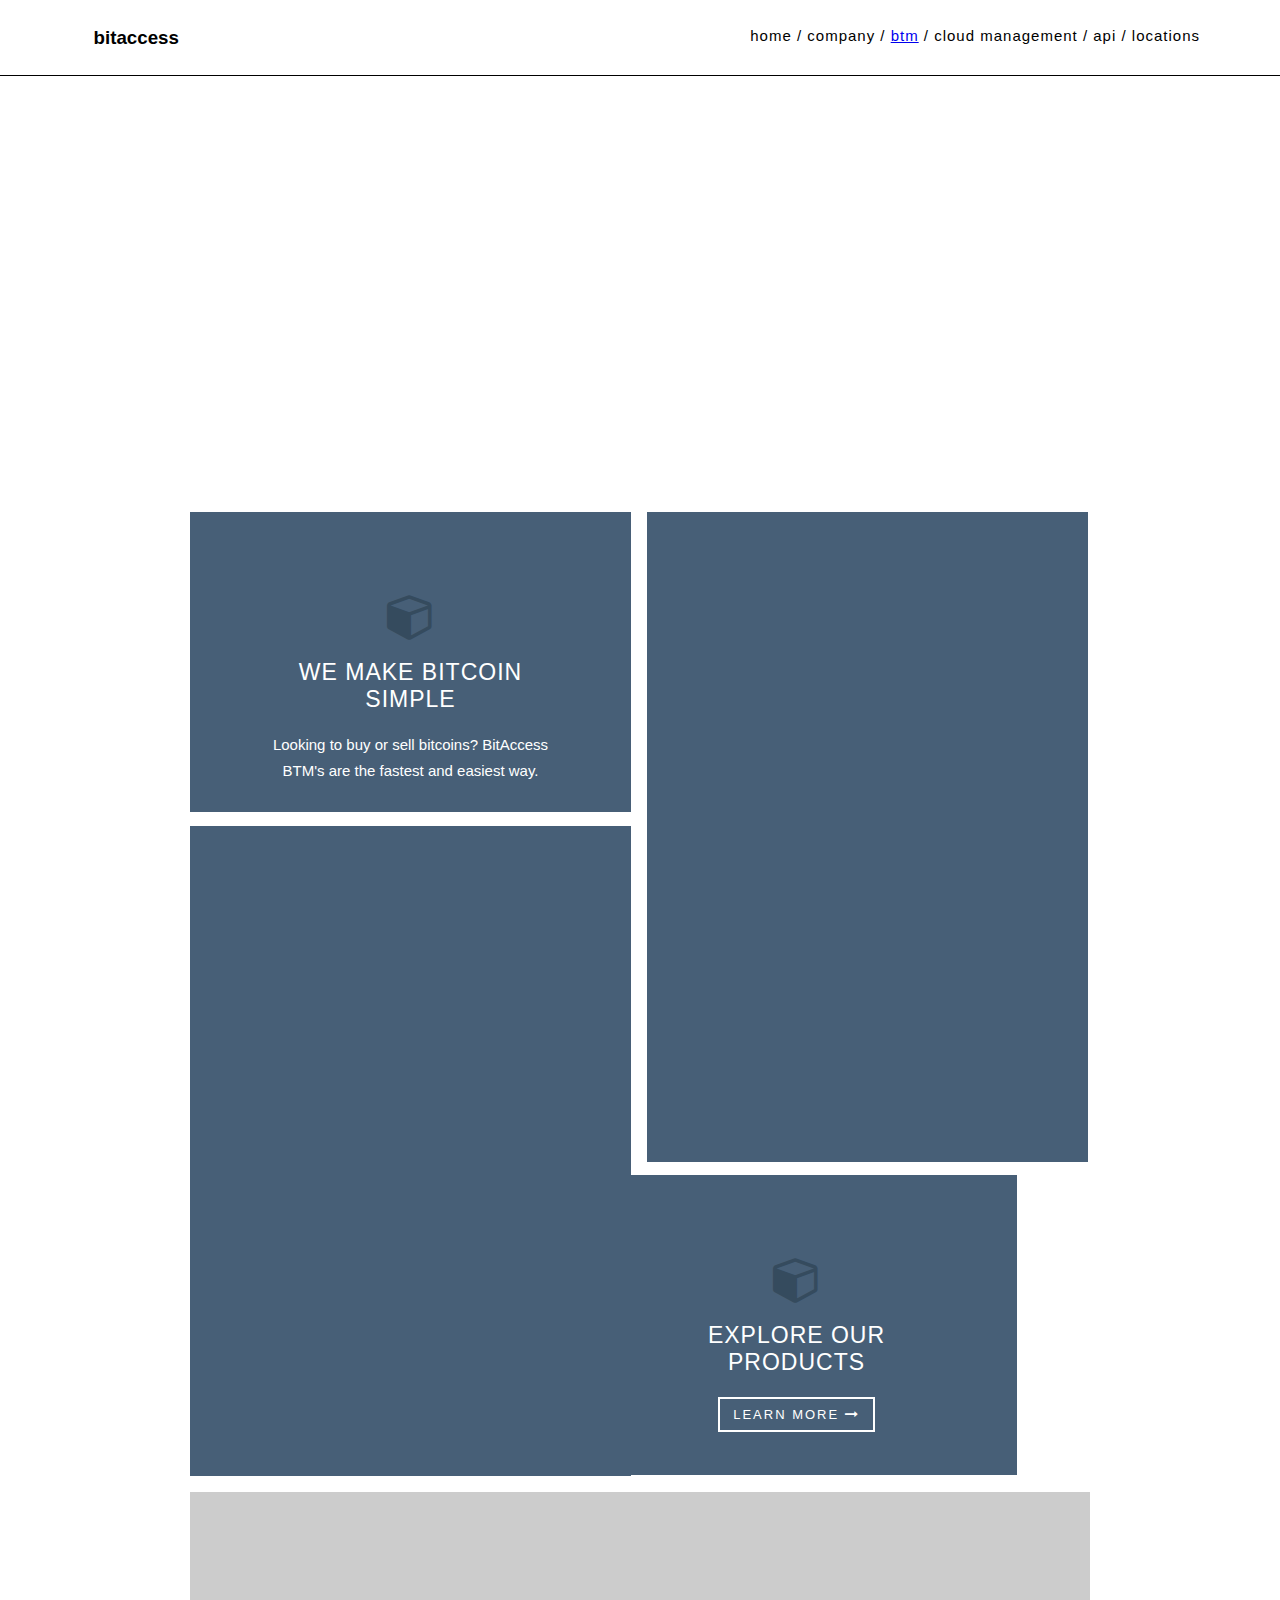
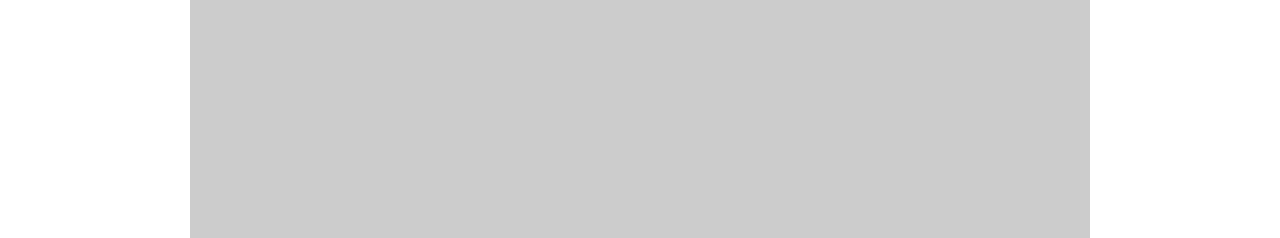
<file: index.html>
<!DOCTYPE html>
<html lang="en-ca">
<head>
	<meta name="viewport" content="width=device-width, initial-scale=1, maximum-scale=1">
	<link rel="stylesheet" href="css/main.css"/>
  <link href="http://netdna.bootstrapcdn.com/font-awesome/4.1.0/css/font-awesome.css" rel="stylesheet">
  <meta charset="utf-8">
  <title></title>
</head>
<body>

<nav>

<h3 class="logo">bitaccess</h3>

<div class="nav-list">
  <p>home / company / <a href="http://www.rachellin.ca/test/product.html">btm</a> / cloud management / api / locations</p>

</nav>
<div class="home">

  	<div class="page-head">
  		<div class="pg-title">
  			<h1>THE EASIEST WAY TO<br> BUY AND SELL BITCOIN</h1>
  		</div>

  			<a href="#" class="btn">LEARN MORE   <i class="fa fa-long-arrow-right"></i></a> 
  	</div>

  	<div class="grid">
  		<div class="unit unit-1-2-short">
  			<div class="text-wrapper">
  				<i class="fa fa-cube fa-3x"></i>
  				<h2 class="subhead">WE MAKE BITCOIN SIMPLE</h2>
				<p>Looking to buy or sell bitcoins? BitAccess BTM's are the fastest and easiest way.</p>
			</div>
  		</div>

  		<div class="unit unit-1-2-long">
  			<div class="img-long"></div>
  		</div>

  		 <div class="unit unit-2-2-long">
  			<div class="img-long"></div>
  		</div>

  		  		<div class="unit unit-2-2-short">
  			<div class="text-wrapper">
  				<i class="fa fa-cube fa-3x"></i>
  				<h2 class="subhead">EXPLORE OUR PRODUCTS</h2>
				<a href="#" class="btn">LEARN MORE   <i class="fa fa-long-arrow-right"></i></a> 
			</div>
  		</div>

  		<div class="unit unit-1">
  			<div class="img-long"></div>
  		</div>
  	</div>

<footer>

</footer>

  </div>
</body>
</html>
</file>
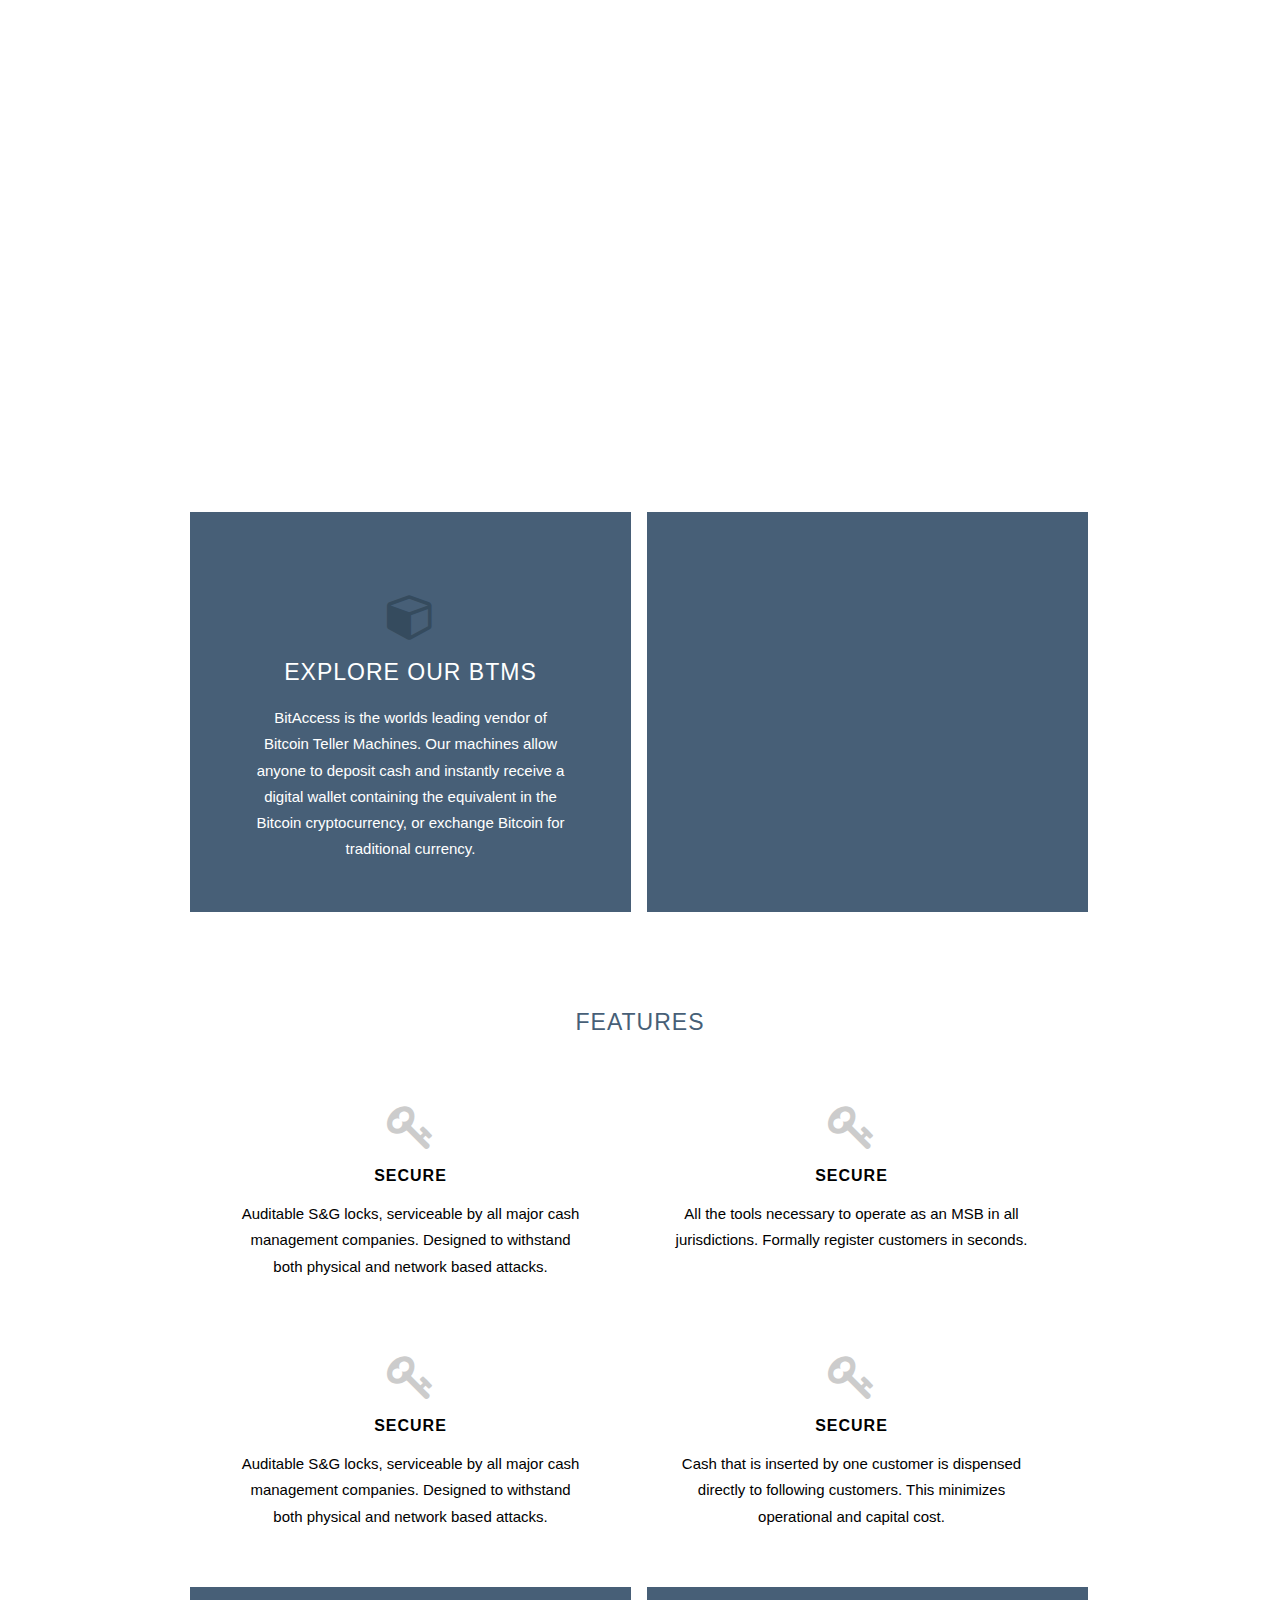
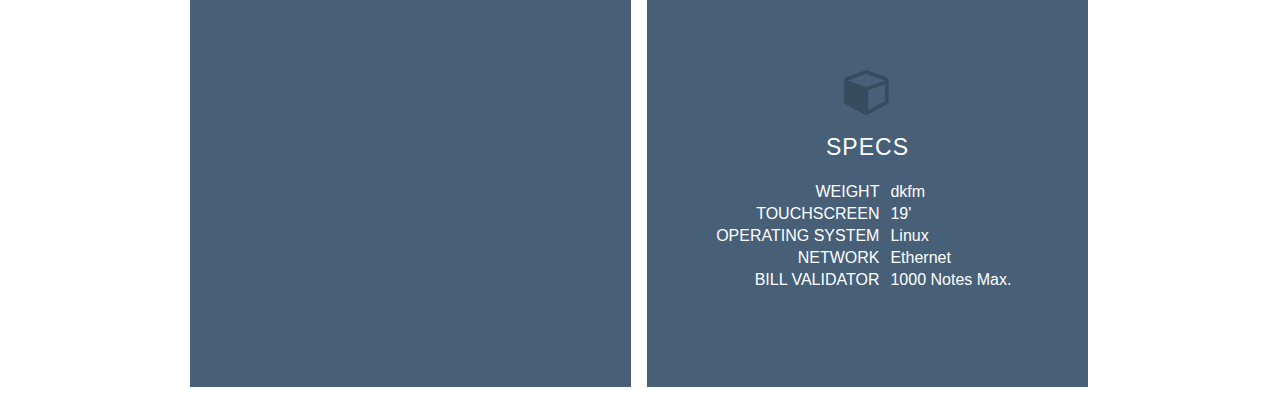
<file: product.html>
<!DOCTYPE html>
<html lang="en-ca">
<head>
	<meta name="viewport" content="width=device-width, initial-scale=1, maximum-scale=1">
	<link rel="stylesheet" href="css/main.css"/>
  <link href="http://netdna.bootstrapcdn.com/font-awesome/4.1.0/css/font-awesome.css" rel="stylesheet">
  <meta charset="utf-8">
  <title></title>
</head>
<body>

  <div class="home">

  	<div class="page-head">
  		<div class="pg-title">
  			<h1>BITCOIN TELLER MACHINES</h1>
  		</div>
  	</div>

  	<div class="grid">
  		<div class="unit unit-square">
  			<div class="text-wrapper">
  				<i class="fa fa-cube fa-3x"></i>
  			<h2 class="subhead">EXPLORE OUR BTMS</h2>
  			<p>BitAccess is the worlds leading vendor of Bitcoin Teller Machines. Our machines allow anyone to deposit cash and instantly receive a digital wallet containing the equivalent in the Bitcoin cryptocurrency, or exchange Bitcoin for traditional currency. </p>
  			</div>
  		</div>

  		<div class="unit unit-square2">
  			<h3></h3>
  			<p></p>
  		</div>

	</div>

	<div class="grid">

		<h2 class="section-head">FEATURES</h2>

  		<div class="unit unit-prod">
	  		<i class="fa fa-key fa-3x"></i>
		  		<div class="text-wrapper-b">
		  			<h3 class="feat">SECURE</h2>
		  			<p>Auditable S&G locks, serviceable by all major cash management companies. Designed to withstand both physical and network based attacks.</p>
		  		</div>
		</div>
		  		<div class="unit unit-prod">
	  		<i class="fa fa-key fa-3x"></i>
		  		<div class="text-wrapper-b">
		  			<h3 class="feat">SECURE</h2>
		  			<p>All the tools necessary to operate as an MSB in all jurisdictions. Formally register customers in seconds.</p>
		  		</div>
		</div>

		  		<div class="unit unit-prod">
	  		<i class="fa fa-key fa-3x"></i>
		  		<div class="text-wrapper-b">
		  			<h3 class="feat">SECURE</h2>
		  			<p>Auditable S&G locks, serviceable by all major cash management companies. Designed to withstand both physical and network based attacks.</p>
		  		</div>
		</div>

		  		<div class="unit unit-prod">
	  		<i class="fa fa-key fa-3x"></i>
		  		<div class="text-wrapper-b">
		  			<h3 class="feat">SECURE</h2>
		  			<p>Cash that is inserted by one customer is dispensed directly to following customers. This minimizes operational and capital cost.</p>
		  		</div>
		</div>

  	</div>

  	  <div class="grid">
  		<div class="unit unit-square">
  		
  		</div>

  		<div class="unit unit-square2">
  			 <div class="text-wrapper">
  				<i class="fa fa-cube fa-3x"></i>
  				<h2 class="subhead">SPECS</h3>
  				<table>
					  <tr>
					    <td>WEIGHT</td>
					    <td class="left">dkfm</td> 
					  </tr>
					  <tr>
					    <td>TOUCHSCREEN</td>
					    <td class="left">19'</td> 
					  </tr>
					<tr>
					    <td>OPERATING SYSTEM</td>
					    <td class="left">Linux</td> 
					  </tr>
					 <tr>
					    <td>NETWORK</td>
					    <td class="left">Ethernet</td> 
					  </tr>
					 <tr>
					    <td>BILL VALIDATOR</td>
					    <td class="left">1000 Notes Max.</td> 
					  </tr>
					</table>
  				</div>
  		</div>

	</div>
</file>
<file: css/main.css>
@-moz-viewport { width: device-width; scale: 1; }
@-ms-viewport { width: device-width; scale: 1; }
@-o-viewport { width: device-width; scale: 1; }
@-webkit-viewport { width: device-width; scale: 1; }
@viewport { width: device-width; scale: 1; }

html {
  box-sizing: border-box;
}

body {
	font-family: 'DIN', Helvetica, sans-serif;
}

*, *:after, *:before {
  box-sizing: inherit;
}

html, body {
    height: 100%;
    width: 100%;
}

body {
	margin: 0;
}

.home {
	padding-top: 4em;
	text-align: center;
}

.page-head {
	width: 900px;
	height: 400px;
	background-image: url("http://placehold.it/900x400");
	display: block;
	margin-left: auto;
	margin-right: auto;
	margin-top: 2em;
}

.pg-title {
	text-align: center;
	padding-top: 5em;
	font-size: 20px;
	color: white;
}

.btn {
	color: white;
	border: 2px solid white;
	text-decoration: none;
	font-size: 13px;
	letter-spacing: 2px;
	padding: .6em 1em;
	transition: all 350ms ease;
}

.btn:hover {
	border: 2px solid #FDB823;
	background-color: #FDB823;
}

.text-wrapper {
	margin: 0 auto;
	width: 70%;
	color: white;
	padding: 2em 0;
}

.subhead {
	font-size: 23px;
	letter-spacing: 1px;
	font-weight: 500;
}

nav {
	position: fixed;
	background-color: white;
	width: 100%;
	border-bottom: 1px solid black;
	clear: both;
	z-index: 1000;
	padding: .5em 0;
}

.logo {
	float: left;
	margin-left: 5em;
}

.nav-list {
	float: right;
	margin-right: 5em;
	letter-spacing: 1px;
}

p {
	font-size: 15px;
	line-height: 1.75em;
	font-weight: 100;
}

.fa-cube, .fa-2x {
	color: #354B5E;
}

.fa {
	margin-top: 1em;
}

.fa-key {
	color: #ccc;
}

.text-wrapper-b {
	color: black;
	margin: 0 auto;
	width: 80%;
}

.section-head {
	color: #475F77;
	font-size: 23px;
	letter-spacing: 1px;
	font-weight: 500;
	padding-top: 2em;
}

.feat {
	font-size: 16px;
	letter-spacing: 1px;

}

td {
	text-align: right;
}

.left {
	text-align: left;
	padding-left: .5em;

}

/* grid */

.grid {
  overflow: hidden;
  clear: both;
  padding: 1rem 0;
  margin: 0 auto;
  width: 900px;
}

.unit {
  float: left;
}

.gutter {
  padding: 1rem;
}

.unit-1 {
	width: 100%;
	background-color: #ccc;
	height: 330px;
	position: relative;
	top: 330px;
	padding: 330px;
}

.unit-1-2-short,
.unit-1-2-long {
  width: 49%;
	background-color: #475F77;
}

.unit-1-2-short {
	height: 300px;
	margin-right: .5em;
}

.unit-1-2-long {
	height: 650px;
	margin-left: .5em;
}

.unit-2-2-short,
.unit-2-2-long {
	background-color: #475F77;
}

.unit-2-2-short {
	height: 300px;
	position: absolute;
	width: 441px;
	top: 1175px;
	right: 263px;
}

.unit-2-2-long {
	height: 650px;
	position: absolute;
	width: 441px;
	top: 826px;
}

.unit-square {
	width: 49%;
	background-color: #475F77;
	height: 400px;
	margin-right: .5em;
}

.unit-square2 {
	width: 49%;
	background-color: #475F77;
	height: 400px;
	margin-left: .5em;
}

.unit-prod {
	width: 49%;
	height: 250px;
}
</file>
